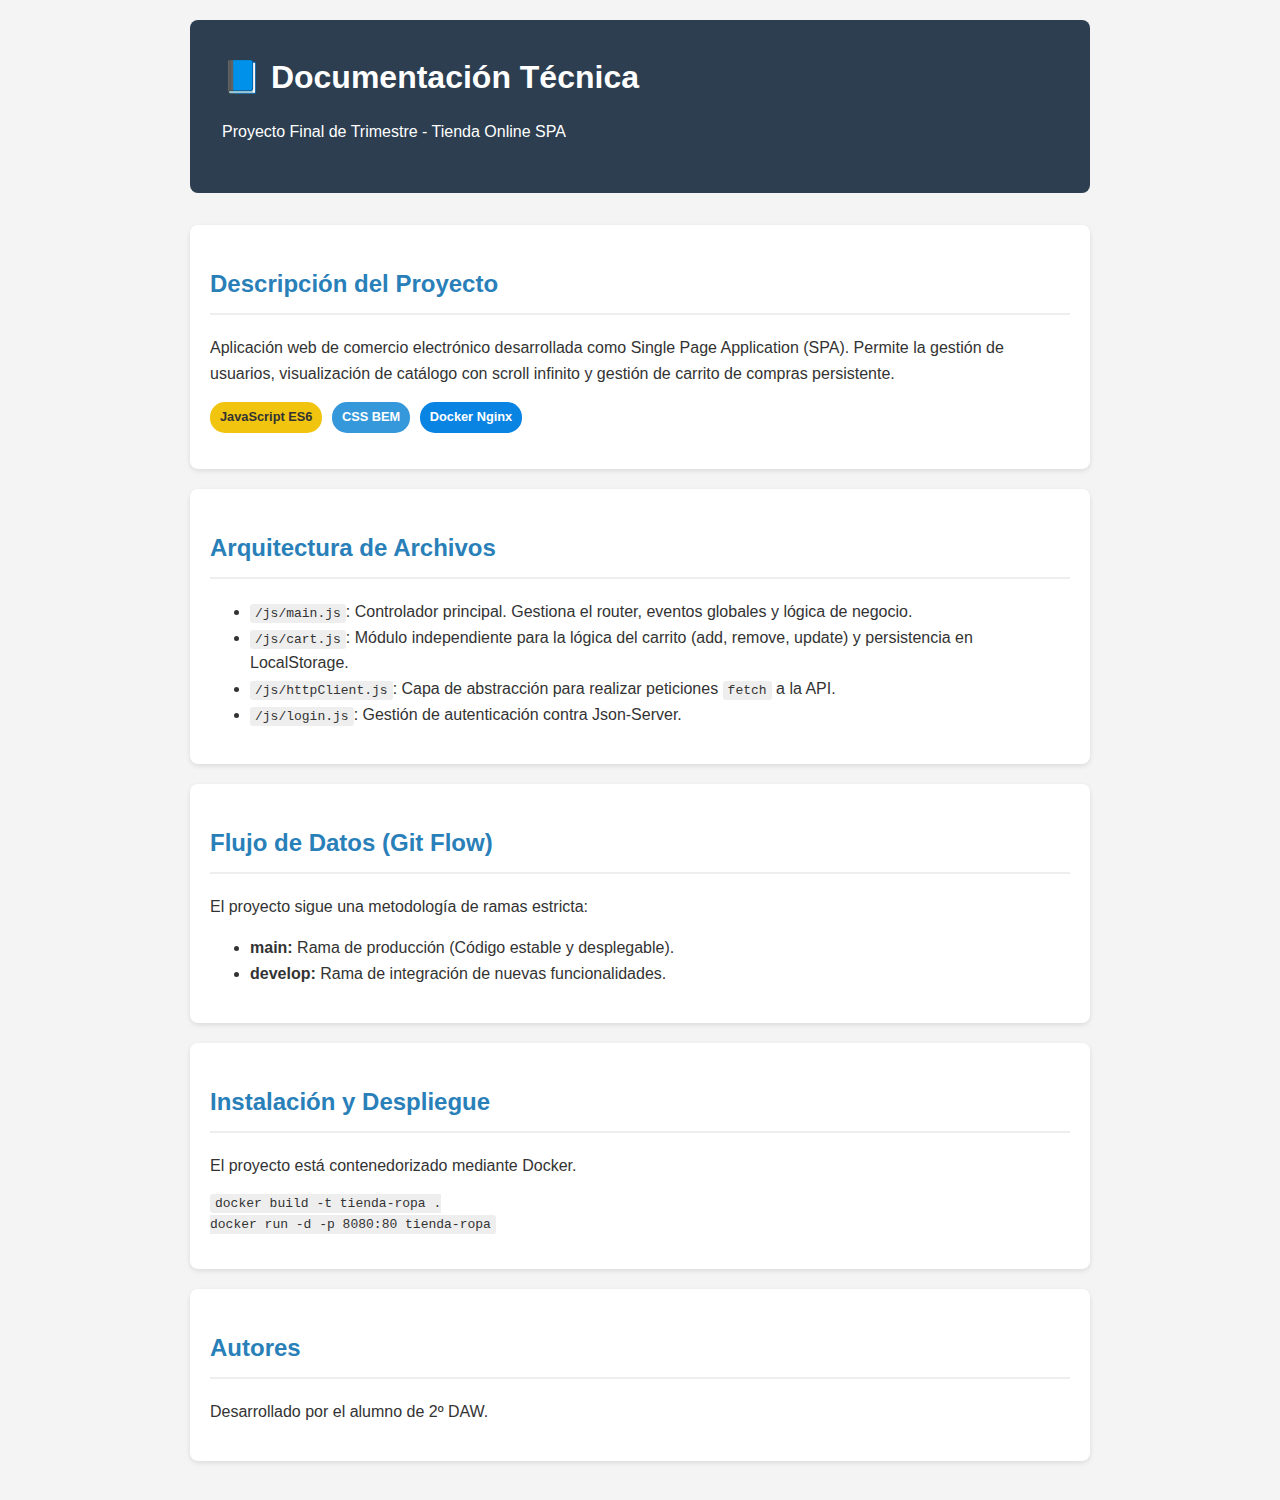
<file: docs/index.html>
<!DOCTYPE html>
<html lang="es">
<head>
    <meta charset="UTF-8">
    <meta name="viewport" content="width=device-width, initial-scale=1.0">
    <title>Documentación - Tienda Ropa</title>
    <style>
        body { font-family: 'Segoe UI', sans-serif; line-height: 1.6; color: #333; max-width: 900px; margin: 0 auto; padding: 20px; background: #f4f4f4; }
        header { background: #2c3e50; color: white; padding: 2rem; border-radius: 8px; margin-bottom: 2rem; }
        h1 { margin: 0; }
        .card { background: white; padding: 20px; margin-bottom: 20px; border-radius: 8px; box-shadow: 0 2px 5px rgba(0,0,0,0.1); }
        h2 { color: #2980b9; border-bottom: 2px solid #eee; padding-bottom: 10px; }
        code { background: #eee; padding: 2px 5px; border-radius: 3px; font-family: monospace; }
        .badge { display: inline-block; padding: 5px 10px; border-radius: 15px; font-size: 0.8em; font-weight: bold; color: white; margin-right: 5px; }
        .js { background: #f1c40f; color: #333; }
        .css { background: #3498db; }
        .docker { background: #0984e3; }
    </style>
</head>
<body>

    <header>
        <h1>📘 Documentación Técnica</h1>
        <p>Proyecto Final de Trimestre - Tienda Online SPA</p>
    </header>

    <div class="card">
        <h2>Descripción del Proyecto</h2>
        <p>Aplicación web de comercio electrónico desarrollada como Single Page Application (SPA). Permite la gestión de usuarios, visualización de catálogo con scroll infinito y gestión de carrito de compras persistente.</p>
        <p>
            <span class="badge js">JavaScript ES6</span>
            <span class="badge css">CSS BEM</span>
            <span class="badge docker">Docker Nginx</span>
        </p>
    </div>

    <div class="card">
        <h2>Arquitectura de Archivos</h2>
        <ul>
            <li><code>/js/main.js</code>: Controlador principal. Gestiona el router, eventos globales y lógica de negocio.</li>
            <li><code>/js/cart.js</code>: Módulo independiente para la lógica del carrito (add, remove, update) y persistencia en LocalStorage.</li>
            <li><code>/js/httpClient.js</code>: Capa de abstracción para realizar peticiones <code>fetch</code> a la API.</li>
            <li><code>/js/login.js</code>: Gestión de autenticación contra Json-Server.</li>
        </ul>
    </div>

    <div class="card">
        <h2>Flujo de Datos (Git Flow)</h2>
        <p>El proyecto sigue una metodología de ramas estricta:</p>
        <ul>
            <li><strong>main:</strong> Rama de producción (Código estable y desplegable).</li>
            <li><strong>develop:</strong> Rama de integración de nuevas funcionalidades.</li>
        </ul>
    </div>

    <div class="card">
        <h2>Instalación y Despliegue</h2>
        <p>El proyecto está contenedorizado mediante Docker.</p>
        <pre><code>docker build -t tienda-ropa .
docker run -d -p 8080:80 tienda-ropa</code></pre>
    </div>

    <div class="card">
        <h2>Autores</h2>
        <p>Desarrollado por el alumno de 2º DAW.</p>
    </div>

</body>
</html>
</file>
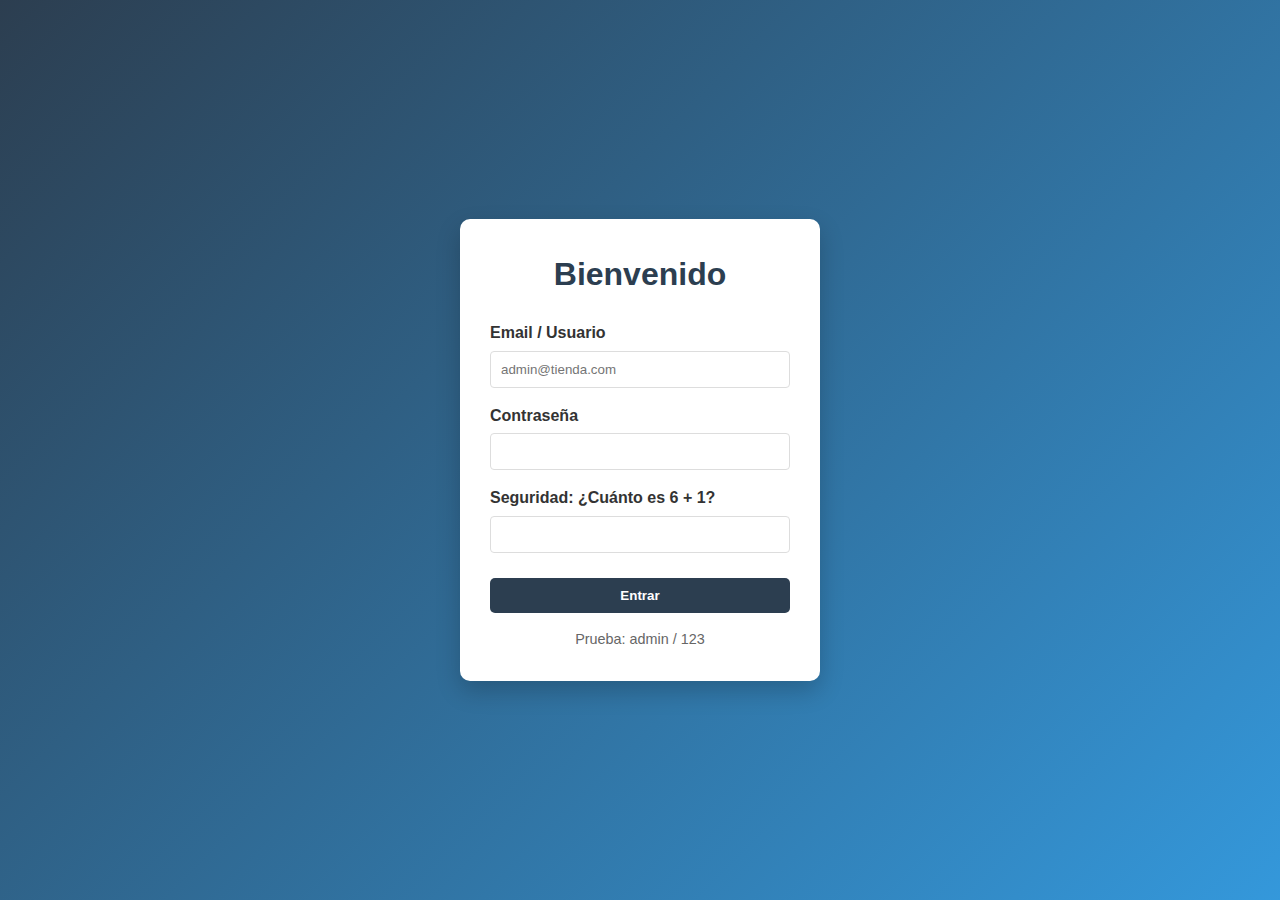
<file: login.html>
<!DOCTYPE html>
<html lang="es">
<head>
    <meta charset="UTF-8">
    <meta name="viewport" content="width=device-width, initial-scale=1.0">
    <title>Iniciar Sesión - Tienda Ropa</title>
    <link rel="stylesheet" href="css/estilos.css">
</head>
<body class="cuerpo-login">

    <main class="contenedor-login">
        <form class="formulario" id="form-login">
            <h1 class="formulario__titulo">Bienvenido</h1>
            
            <div class="formulario__grupo">
                <label for="usuario" class="formulario__etiqueta">Email / Usuario</label>
                <input type="text" id="usuario" class="formulario__input" required placeholder="admin@tienda.com">
            </div>

            <div class="formulario__grupo">
                <label for="password" class="formulario__etiqueta">Contraseña</label>
                <input type="password" id="password" class="formulario__input" required>
            </div>

            <div class="formulario__grupo formulario__grupo--seguridad">
                <label for="captcha-input" class="formulario__etiqueta" id="captcha-pregunta">Calcula: 2 + 2</label>
                <input type="number" id="captcha-input" class="formulario__input" required>
            </div>

            <button type="submit" class="boton boton--primario boton--ancho-completo">Entrar</button>
            <p class="formulario__pie">Prueba: admin / 123</p>
        </form>
    </main>

    <script type="module" src="js/login.js"></script>
</body>
</html>
</file>
<file: css/estilos.css>
/* --- 1. VARIABLES (Requisito: Al menos 4 variables) --- */
:root {
    --color-primario: #2c3e50;
    --color-secundario: #3498db;
    --color-acento: #e74c3c;
    --color-fondo: #f9f9f9;
    --color-blanco: #ffffff;
    --color-texto: #333333;
    --sombra-suave: 0 4px 6px rgba(0,0,0,0.1);
}

/* Reset básico */
* {
    margin: 0;
    padding: 0;
    box-sizing: border-box;
}

body {
    font-family: 'Segoe UI', Tahoma, Geneva, Verdana, sans-serif;
    background-color: var(--color-fondo);
    color: var(--color-texto);
    line-height: 1.6;
}

/* --- CLASES DE UTILIDAD --- */
.oculto { display: none !important; }

/* --- BOTONES --- */
.boton {
    padding: 10px 20px;
    border: none;
    border-radius: 5px;
    cursor: pointer;
    font-weight: bold;
    transition: transform 0.2s, background-color 0.2s; /* Animación 1 */
}

.boton:active { transform: scale(0.95); }

.boton--primario { background-color: var(--color-primario); color: var(--color-blanco); }
.boton--secundario { background-color: var(--color-secundario); color: var(--color-blanco); }
.boton--exito { background-color: #27ae60; color: var(--color-blanco); }
.boton--peligro { background-color: var(--color-acento); color: var(--color-blanco); }
.boton--ancho-completo { width: 100%; margin-top: 10px; }

/* --- LOGIN --- */
.cuerpo-login {
    display: flex;
    justify-content: center;
    align-items: center;
    height: 100vh;
    background: linear-gradient(135deg, var(--color-primario), var(--color-secundario));
}

.contenedor-login {
    width: 100%;
    max-width: 400px;
    padding: 20px;
}

.formulario {
    background: var(--color-blanco);
    padding: 30px;
    border-radius: 10px;
    box-shadow: 0 10px 25px rgba(0,0,0,0.2);
}

.formulario__titulo { text-align: center; margin-bottom: 20px; color: var(--color-primario); }
.formulario__grupo { margin-bottom: 15px; }
.formulario__etiqueta { display: block; margin-bottom: 5px; font-weight: bold; }
.formulario__input { width: 100%; padding: 10px; border: 1px solid #ddd; border-radius: 4px; }
.formulario__pie { text-align: center; margin-top: 15px; font-size: 0.9em; color: #666; }

/* --- NAVEGACIÓN (BEM) --- */
.navegacion {
    background-color: var(--color-primario);
    color: var(--color-blanco);
    padding: 1rem;
    position: sticky;
    top: 0;
    z-index: 100;
}

.navegacion__contenedor {
    display: flex;
    justify-content: space-between;
    align-items: center;
    max-width: 1200px;
    margin: 0 auto;
}

.navegacion__logo { font-size: 1.5rem; font-weight: bold; }

.navegacion__menu { display: flex; gap: 20px; align-items: center; }

.navegacion__enlace { color: var(--color-blanco); text-decoration: none; transition: color 0.3s; }
.navegacion__enlace:hover { color: var(--color-secundario); }

.navegacion__boton {
    background: none;
    border: 1px solid var(--color-blanco);
    color: var(--color-blanco);
    padding: 5px 15px;
    border-radius: 20px;
    cursor: pointer;
}

.navegacion__toggle { display: none; background: none; border: none; color: white; font-size: 1.5rem; cursor: pointer;}

/* --- HEADER Y CONTROLES --- */
.cabecera { text-align: center; padding: 2rem 1rem; }
.controles {
    display: flex;
    justify-content: center;
    gap: 20px;
    margin-top: 20px;
    flex-wrap: wrap;
}
.controles__select { padding: 10px; border-radius: 5px; border: 1px solid #ddd; }

/* --- GRID DE PRODUCTOS (Requisito: Layout Grid Irregular) --- */
.contenedor-principal { max-width: 1200px; margin: 0 auto; padding: 20px; }

.grid-productos {
    display: grid;
    /* Grid responsivo automático */
    grid-template-columns: repeat(auto-fill, minmax(250px, 1fr));
    gap: 20px;
    grid-auto-flow: dense; /* Ayuda al grid irregular */
}

/* --- TARJETAS (BEM) --- */
.tarjeta {
    background-color: var(--color-blanco);
    border-radius: 8px;
    overflow: hidden;
    box-shadow: var(--sombra-suave);
    display: flex;
    flex-direction: column;
    transition: transform 0.3s ease, box-shadow 0.3s ease; /* Animación 2 */
}

.tarjeta:hover {
    transform: translateY(-5px);
    box-shadow: 0 10px 20px rgba(0,0,0,0.15);
}

/* Efecto Grid Irregular: Cada 5 items, el 1º ocupa 2 columnas (solo en escritorio) */
@media (min-width: 1024px) {
    .tarjeta:nth-child(5n + 1) {
        grid-column: span 2;
    }
}

.tarjeta__imagen-contenedor {
    height: 250px;
    overflow: hidden;
    padding: 20px;
    display: flex;
    align-items: center;
    justify-content: center;
}

.tarjeta__imagen {
    max-width: 100%;
    max-height: 100%;
    object-fit: contain;
    transition: transform 0.5s ease; /* Animación 3 */
}

.tarjeta:hover .tarjeta__imagen { transform: scale(1.1); }

.tarjeta__contenido {
    padding: 15px;
    display: flex;
    flex-direction: column;
    flex-grow: 1;
    justify-content: space-between;
}

.tarjeta__titulo { font-size: 1rem; margin-bottom: 10px; }
.tarjeta__precio { font-size: 1.2rem; font-weight: bold; color: var(--color-primario); margin-bottom: 10px;}

/* --- MODALES --- */
.modal {
    display: none; /* Se activa con clase .mostrar */
    position: fixed;
    top: 0; left: 0;
    width: 100%; height: 100%;
    background-color: rgba(0,0,0,0.6);
    z-index: 1000;
    justify-content: center;
    align-items: center;
    animation: fadeIn 0.3s; /* Animación 4 */
}

.modal.mostrar { display: flex; }

@keyframes fadeIn { from { opacity: 0; } to { opacity: 1; } }

.modal__contenido {
    background-color: var(--color-blanco);
    padding: 20px;
    border-radius: 8px;
    width: 90%;
    max-width: 500px;
    position: relative;
    max-height: 90vh;
    overflow-y: auto;
}

.modal__contenido--grande { max-width: 800px; }
.modal__cerrar { position: absolute; top: 10px; right: 15px; font-size: 28px; cursor: pointer; }

/* Detalle de producto en modal */
.detalle-producto { display: flex; flex-direction: column; gap: 20px; }
.detalle-producto img { max-width: 200px; margin: 0 auto; }

/* Carrito Items */
.item-carrito {
    display: flex;
    justify-content: space-between;
    align-items: center;
    border-bottom: 1px solid #eee;
    padding: 10px 0;
}
.item-carrito__info h4 { font-size: 0.9rem; }
.item-carrito__controles { display: flex; align-items: center; gap: 10px; }

/* --- RESPONSIVIDAD (Media Queries) --- */

/* Móvil */
@media (max-width: 576px) {
    .navegacion__toggle { display: block; }
    
    .navegacion__menu {
        display: none;
        flex-direction: column;
        width: 100%;
        position: absolute;
        top: 60px;
        left: 0;
        background-color: var(--color-primario);
        padding: 20px;
    }

    .navegacion__menu.activo { display: flex; }
    
    .tarjeta:nth-child(5n + 1) { grid-column: span 1; } /* Quitar irregularidad en móvil */
    .detalle-producto { align-items: center; text-align: center; }
}

/* Tablet */
@media (min-width: 577px) and (max-width: 1023px) {
    .grid-productos { grid-template-columns: repeat(2, 1fr); }
}

/* Cargando */
.spinner {
    border: 4px solid rgba(0, 0, 0, 0.1);
    width: 36px; height: 36px;
    border-radius: 50%;
    border-left-color: var(--color-secundario);
    animation: spin 1s linear infinite;
    margin: 20px auto;
}
@keyframes spin { 0% { transform: rotate(0deg); } 100% { transform: rotate(360deg); } }
.cargando { text-align: center; width: 100%; padding: 20px; }
</file>
